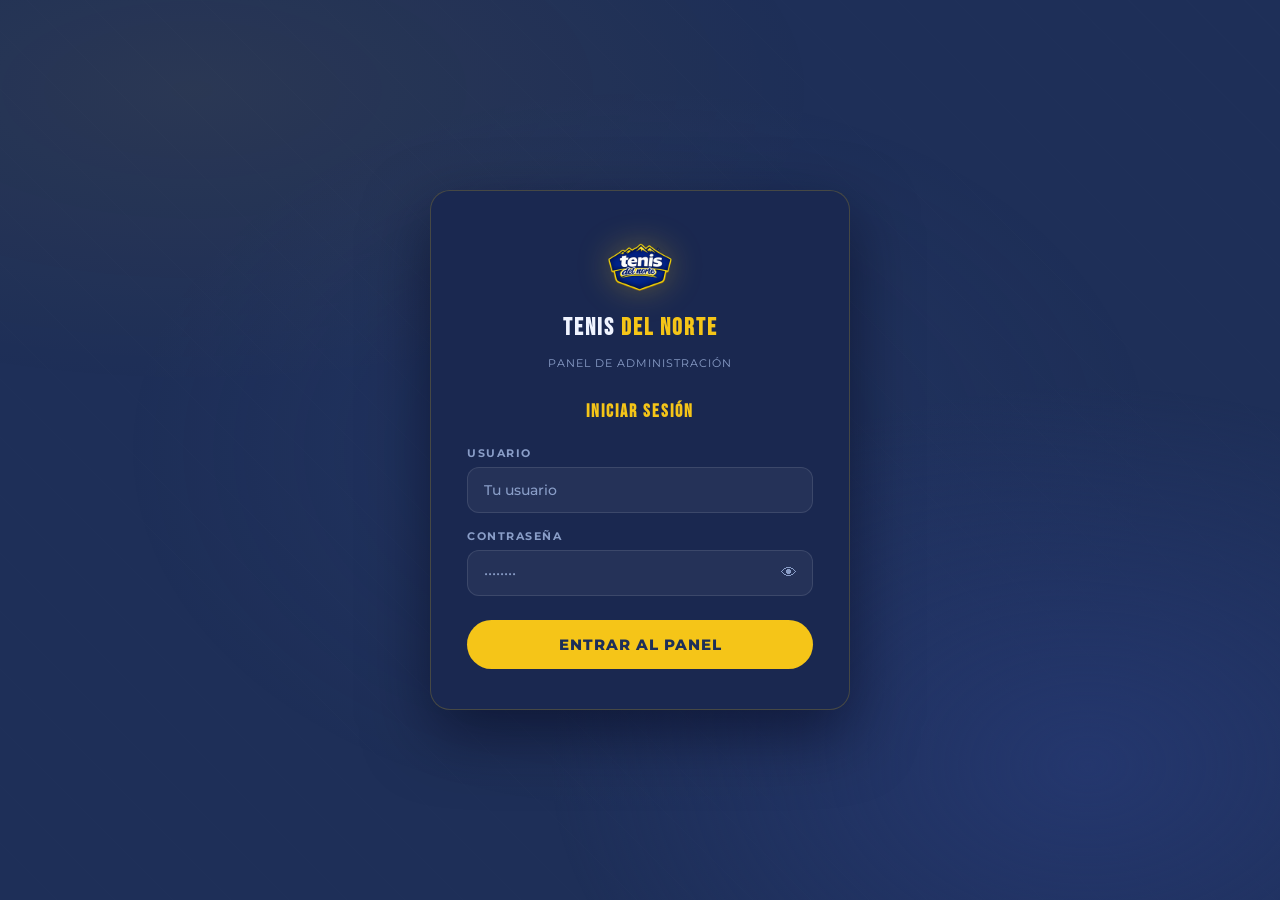
<file: Tenis_del_norte/admin/login.html>
<!DOCTYPE html>
<html lang="es">
<head>
  <meta charset="UTF-8"/>
  <meta name="viewport" content="width=device-width, initial-scale=1.0"/>
  <title>Acceso Admin · Tenis del Norte</title>
  <link rel="stylesheet" href="../styles/global.css"/>
  <link rel="stylesheet" href="../styles/login.css"/>
  <link rel="stylesheet" href="../styles/admin.css"/>
</head>
<body>

  <div class="login-page">
    <div class="login-container">

      <!-- Logo -->
      <div class="login-logo">
        <img src="../assets/logo.png" alt="Tenis del Norte" class="login-logo-img"
             onerror="this.outerHTML='<div class=&quot;login-logo-badge&quot;>TN</div>'"/>
        <h1>TENIS <span>DEL NORTE</span></h1>
        <p>Panel de administración</p>
      </div>

      <h2>INICIAR SESIÓN</h2>

      <div class="form-group">
        <label for="usuario">Usuario</label>
        <input type="text" id="usuario" name="usuario"
               placeholder="Tu usuario" autocomplete="username" required/>
      </div>

      <div class="form-group">
        <label for="password">Contraseña</label>
        <div class="login-pass-wrap">
          <input type="password" id="password" name="password"
                 placeholder="••••••••" autocomplete="current-password" required/>
          <button type="button" class="toggle-pass" id="togglePass"
                  aria-label="Ver contraseña">👁</button>
        </div>
      </div>

      <button class="btn-submit" id="btnLogin">Entrar al panel</button>

      <div class="error" id="loginError"></div>

    </div>
  </div>

  <script src="../js/login.js"></script>
</body>
</html>
</file>
<file: Tenis_del_norte/styles/global.css>
/* ═══════════════════════════════════════════════════
   global.css — Variables, reset y estilos compartidos
   Tenis del Norte
═══════════════════════════════════════════════════ */

/* ── IMPORTS ─────────────────────────────────────── */
@import url('https://fonts.googleapis.com/css2?family=Bebas+Neue&family=Montserrat:wght@300;400;500;600;700;800&display=swap');

/* ── VARIABLES ───────────────────────────────────── */
:root {
  /* ── TEMA C — Azul Medio (40% más claro que antes) ── */
  --navy:        #1e2f58;   /* fondo principal */
  --navy-mid:    #253870;   /* fondo secundario / drawer */
  --navy-light:  #2d4480;   /* hover, bordes internos */
  --gold:        #f5c518;
  --gold-light:  #ffd84d;
  --gold-dark:   #c9a000;
  --white:       #f0f4ff;   /* texto principal (no puro blanco) */
  --off-white:   #c5d0f0;
  --muted:       #8a9ec8;   /* texto secundario */
  --border:      rgba(245, 197, 24, 0.2);
  --card-bg:     #1a2850;   /* tarjetas */
  --green:       #25D366;
  --red:         #ff4d6d;
  --radius:      14px;
  --font-d:      'Bebas Neue', sans-serif;
  --font-b:      'Montserrat', sans-serif;
  --shadow-gold: 0 0 30px rgba(245, 197, 24, 0.25);
  --shadow-card: 0 4px 24px rgba(0, 0, 20, 0.35);
  --nav-h:       70px;
}

/* ── RESET ───────────────────────────────────────── */
*, *::before, *::after { box-sizing: border-box; margin: 0; padding: 0; }
html { scroll-behavior: smooth; }

body {
  background: var(--navy);
  color: var(--white);
  font-family: var(--font-b);
  min-height: 100vh;
  overflow-x: hidden;
}

/* Textura de fondo global */
body::before {
  content: '';
  position: fixed; inset: 0; z-index: 0;
  background-image:
    radial-gradient(ellipse 90% 60% at 15% 10%, rgba(245,197,24,0.06) 0%, transparent 55%),
    radial-gradient(ellipse 70% 70% at 85% 85%, rgba(37,56,112,0.9)   0%, transparent 60%),
    radial-gradient(ellipse 50% 50% at 50% 50%, rgba(45,68,128,0.2)   0%, transparent 80%),
    repeating-linear-gradient(
      45deg, transparent, transparent 40px,
      rgba(255,255,255,0.008) 40px, rgba(255,255,255,0.008) 41px
    );
  pointer-events: none;
}

/* ── TIPOGRAFÍA BASE ─────────────────────────────── */
h1, h2, h3 { line-height: 1.1; }
a { color: inherit; }
img { max-width: 100%; display: block; }
button { font-family: var(--font-b); cursor: pointer; }

/* ── NAV ─────────────────────────────────────────── */
.nav {
  position: fixed; top: 0; left: 0; right: 0; z-index: 100;
  display: flex; align-items: center; justify-content: space-between;
  gap: 16px;
  padding: 0 32px;
  height: var(--nav-h);
  min-height: var(--nav-h); max-height: var(--nav-h);
  overflow: hidden;
  background: rgba(30, 47, 88, 0.96);
  backdrop-filter: blur(14px);
  border-bottom: 1px solid var(--border);
}

.nav-logo {
  display: flex; align-items: center; gap: 12px;
  text-decoration: none; flex-shrink: 0;
}
/* Imagen del logo — tamaño fijo para no inflar el nav */
.nav-logo-img {
  width: 36px; height: 36px;
  object-fit: contain; display: block; flex-shrink: 0;
}
/* Si no hay logo, mostrar badge dorado como fallback */
.nav-logo-badge {
  width: 36px; height: 36px; flex-shrink: 0;
  background: var(--gold);
  clip-path: polygon(50% 0%, 90% 15%, 100% 55%, 85% 90%, 50% 100%, 15% 90%, 0% 55%, 10% 15%);
  display: flex; align-items: center; justify-content: center;
  font-family: var(--font-d); font-size: 12px; color: var(--navy);
}
.nav-logo-text {
  font-family: var(--font-d); font-size: 20px;
  letter-spacing: 2px; color: var(--white); white-space: nowrap;
}
.nav-logo-text span { color: var(--gold); }

.nav-links { display: flex; gap: 24px; list-style: none; }
.nav-links a {
  position: relative;
  color: var(--muted); font-size: 12px; font-weight: 700;
  text-decoration: none; letter-spacing: 1.5px; text-transform: uppercase;
  transition: color 0.2s;
  padding: 4px 0;
}
.nav-links a::after {
  content: '';
  position: absolute;
  left: 0; right: 0; bottom: -2px;
  margin: 0 auto;
  width: 0; height: 2px;
  background: var(--gold); border-radius: 2px;
  transition: width 0.3s ease;
}
.nav-links a:hover,
.nav-links a.active { color: var(--gold); }
.nav-links a:hover::after,
.nav-links a.active::after { width: 100%; }

.nav-cta {
  background: var(--gold); color: var(--navy);
  padding: 9px 22px; border-radius: 100px;
  font-size: 12px; font-weight: 800;
  letter-spacing: 1px; text-transform: uppercase; text-decoration: none;
  transition: all 0.2s;
}
.nav-cta:hover {
  background: var(--gold-light);
  transform: translateY(-2px);
  box-shadow: var(--shadow-gold);
}

/* ── Nav right (CTA + hamburger) ────────────────── */
.nav-right {
  display: flex; align-items: center; gap: 10px; flex-shrink: 0;
}

/* Hamburguesa: oculto en desktop */
.nav-hamburger {
  display: none;
  flex-direction: column; justify-content: center; align-items: center;
  gap: 5px; width: 40px; height: 40px;
  background: none; border: 1.5px solid rgba(255,255,255,0.15);
  border-radius: 10px; cursor: pointer; padding: 8px; transition: border-color 0.2s;
}
.nav-hamburger:hover { border-color: var(--gold); }
.nav-hamburger span {
  display: block; width: 18px; height: 2px;
  background: var(--white); border-radius: 2px;
  transition: transform 0.3s, opacity 0.3s;
  transform-origin: center;
}
/* Animación X al abrir */
.nav-hamburger.open span:nth-child(1) { transform: translateY(7px) rotate(45deg); }
.nav-hamburger.open span:nth-child(2) { opacity: 0; transform: scaleX(0); }
.nav-hamburger.open span:nth-child(3) { transform: translateY(-7px) rotate(-45deg); }

/* ── DRAWER MÓVIL ────────────────────────────────── */
.nav-drawer {
  position: fixed; top: 0; right: 0; bottom: 0; z-index: 500;
  width: min(320px, 85vw);
  background: var(--navy-mid);
  border-left: 1px solid var(--border);
  transform: translateX(100%);
  transition: transform 0.32s cubic-bezier(0.4, 0, 0.2, 1);
  display: flex; flex-direction: column;
}
.nav-drawer.open { transform: translateX(0); }

.nav-overlay {
  position: fixed; inset: 0; z-index: 499;
  background: rgba(0,0,0,0.55);
  backdrop-filter: blur(3px);
  opacity: 0; pointer-events: none;
  transition: opacity 0.3s;
}
.nav-overlay.open { opacity: 1; pointer-events: auto; }

.nav-drawer-inner {
  display: flex; flex-direction: column; height: 100%;
  padding: 0 0 32px;
}

.nav-drawer-header {
  display: flex; align-items: center; justify-content: space-between;
  padding: 0 24px; height: var(--nav-h);
  border-bottom: 1px solid var(--border);
  flex-shrink: 0;
}

.nav-drawer-close {
  width: 36px; height: 36px; border-radius: 50%;
  background: rgba(255,255,255,0.06); border: 1px solid rgba(255,255,255,0.12);
  color: var(--white); font-size: 16px; cursor: pointer; transition: all 0.2s;
  display: flex; align-items: center; justify-content: center;
}
.nav-drawer-close:hover { background: var(--red); border-color: var(--red); }

.nav-drawer-links {
  list-style: none; padding: 24px 0; flex: 1;
}
.nav-drawer-links li {
  border-bottom: 1px solid rgba(255,255,255,0.05);
}
.nav-drawer-links a {
  position: relative;
  display: block; padding: 16px 28px;
  color: var(--muted); font-size: 13px; font-weight: 700;
  letter-spacing: 2px; text-transform: uppercase; text-decoration: none;
  transition: all 0.2s;
}
.nav-drawer-links a::before {
  content: '';
  position: absolute;
  left: 0; top: 50%; transform: translateY(-50%);
  width: 3px; height: 0;
  background: var(--gold); border-radius: 0 3px 3px 0;
  transition: height 0.25s ease;
}
.nav-drawer-links a:hover,
.nav-drawer-links a.active {
  color: var(--gold); background: rgba(245,197,24,0.05);
  padding-left: 36px;
}
.nav-drawer-links a:hover::before,
.nav-drawer-links a.active::before { height: 60%; }

.nav-drawer-wa {
  margin: 0 24px; justify-content: center;
}

/* ── RESPONSIVE NAV ──────────────────────────────── */
@media (max-width: 910px) {
  .nav { padding: 0 16px; }
  .nav-links { display: none; }
  .nav-hamburger { display: flex; }
  /* En móvil escondemos el WA del nav (los botones sociales flotantes ya cumplen ese rol) */
  .nav-cta { display: none; }
  /* Ocultar texto del logo en pantallas muy pequeñas para ahorrar espacio */
  @media (max-width: 380px) {
    .nav-logo-text { display: none; }
  }
}
@media (min-width: 900px) {
  .nav-hamburger { display: none; }
  .nav-drawer, .nav-overlay { display: none !important; }
}

/* ── BOTONES GLOBALES ────────────────────────────── */
.btn-primary {
  display: inline-flex; align-items: center; justify-content: center; gap: 8px;
  background: var(--gold); color: var(--navy);
  padding: 15px 36px; border-radius: 100px; border: none;
  font-family: var(--font-b); font-size: 14px; font-weight: 800;
  letter-spacing: 1px; text-transform: uppercase; text-decoration: none;
  transition: all 0.25s;
  box-shadow: 0 8px 28px rgba(245, 197, 24, 0.3);
  cursor: pointer;
}
.btn-primary:hover {
  background: var(--gold-light);
  transform: translateY(-3px);
  box-shadow: 0 16px 40px rgba(245, 197, 24, 0.4);
}

.btn-secondary {
  display: inline-flex; align-items: center; justify-content: center; gap: 8px;
  background: transparent; color: var(--white);
  padding: 15px 36px; border-radius: 100px;
  font-family: var(--font-b); font-size: 14px; font-weight: 700;
  letter-spacing: 1px; text-transform: uppercase; text-decoration: none;
  border: 2px solid rgba(255, 255, 255, 0.2);
  transition: all 0.25s; cursor: pointer;
}
.btn-secondary:hover {
  border-color: var(--gold); color: var(--gold);
  transform: translateY(-3px);
}

.btn-wa {
  display: inline-flex; align-items: center; gap: 8px;
  background: var(--green); color: #fff; border: none;
  padding: 12px 28px; border-radius: 100px;
  font-family: var(--font-b); font-size: 14px; font-weight: 700;
  text-decoration: none; transition: all 0.2s; cursor: pointer;
  box-shadow: 0 8px 24px rgba(37, 211, 102, 0.35);
}
.btn-wa:hover {
  transform: translateY(-3px);
  box-shadow: 0 16px 32px rgba(37, 211, 102, 0.45);
}
.btn-wa svg { width: 18px; height: 18px; fill: #fff; flex-shrink: 0; }

/* ── SECCIONES GENÉRICAS ─────────────────────────── */
.section {
  position: relative; z-index: 1;
  padding: 100px 24px;
}
.section-label {
  display: inline-flex; align-items: center; gap: 10px;
  color: var(--gold); font-size: 11px; font-weight: 700;
  letter-spacing: 3px; text-transform: uppercase; margin-bottom: 14px;
}


.section-title {
  font-family: var(--font-d);
  font-size: clamp(36px, 6vw, 64px);
  letter-spacing: 2px; line-height: 1; margin-bottom: 20px;
}
.section-title span { color: var(--gold); }

.gold-line {
  width: 60px; height: 3px; background: var(--gold);
  border-radius: 2px; margin: 0 auto 15px;
}

.gold-divider {
  height: 1px;
  background: linear-gradient(to right, transparent, var(--gold), transparent);
  opacity: 0.25; margin: 20px 0;
}

.text-center { text-align: center; }
.hidden { display: none !important; }

/* ── FOOTER ──────────────────────────────────────── */
footer {
  position: relative; z-index: 1;
  background: rgba(0, 0, 0, 0.25);
  border-top: 1px solid var(--border);
  padding: 48px 24px 32px;
}

/* ── Contenido del footer ────────────────────────── */
.footer-inner {
  max-width: 1000px; margin: 0 auto;
  display: grid;
  grid-template-columns: auto 1fr auto;
  gap: 32px; align-items: start;
}
@media (max-width: 750px) {
  .footer-inner {
    grid-template-columns: 1fr;
    text-align: center; justify-items: center;
  }
}

/* Logo + nombre en el footer */
.footer-logo-wrap {
  display: flex; align-items: center; gap: 14px;
}
.footer-logo-img {
  width: 56px; height: 56px;
  object-fit: contain; display: block; flex-shrink: 0;
  /* Halo suave que resalta el logo sobre fondo oscuro */
  filter: drop-shadow(0 0 12px rgba(245,197,24,0.25));
}
.footer-logo-badge {
  width: 56px; height: 56px; flex-shrink: 0;
  background: var(--gold);
  clip-path: polygon(50% 0%,90% 15%,100% 55%,85% 90%,50% 100%,15% 90%,0% 55%,10% 15%);
  display: flex; align-items: center; justify-content: center;
  font-family: var(--font-d); font-size: 16px; color: var(--navy);
  filter: drop-shadow(0 0 10px rgba(245,197,24,0.3));
}
.footer-logo-text .footer-brand {
  font-family: var(--font-d); font-size: 22px;
  letter-spacing: 3px; color: var(--white);
  margin-bottom: 4px;
}
.footer-logo-text .footer-brand span { color: var(--gold); }
.footer-logo-text p {
  font-size: 11px; color: var(--muted); margin: 0;
  font-weight: 500; letter-spacing: 0.5px;
}

/* Nav links del footer */
.footer-nav { display: flex; flex-direction: column; align-items: flex-start; gap: 10px; }
@media (max-width: 700px) { .footer-nav { align-items: center; flex-direction: row; flex-wrap: wrap; justify-content: center; } }
.footer-nav .nav-links-footer {
  display: flex; gap: 20px; flex-wrap: wrap; list-style: none;
  justify-content: flex-start;
}
.footer-nav .nav-links-footer a {
  color: var(--muted); font-size: 11px; font-weight: 600;
  text-decoration: none; letter-spacing: 1px; text-transform: uppercase;
  transition: color 0.2s;
}
.footer-nav .nav-links-footer a:hover { color: var(--gold); }

/* Parte derecha: WA */
.footer-cta { display: flex; flex-direction: column; align-items: flex-end; gap: 12px; }
@media (max-width: 700px) { .footer-cta { align-items: center; } }

/* Línea inferior */
.footer-bottom {
  max-width: 960px; margin: 28px auto 0;
  padding-top: 20px; border-top: 1px solid rgba(255,255,255,0.06);
  display: flex; justify-content: space-between; align-items: center;
  flex-wrap: wrap; gap: 8px;
}
.footer-copy { font-size: 11px; color: var(--muted); }
.footer-made { font-size: 11px; color: var(--muted); }

/* ── ANIMACIONES ─────────────────────────────────── */
@keyframes fadeUp {
  from { opacity: 0; transform: translateY(24px); }
  to   { opacity: 1; transform: translateY(0); }
}
@keyframes fadeDown {
  from { opacity: 0; transform: translateY(-20px); }
  to   { opacity: 1; transform: translateY(0); }
}
@keyframes spin {
  to { transform: rotate(360deg); }
}
@keyframes bounce {
  0%, 100% { transform: translateX(-50%) translateY(0); }
  50%       { transform: translateX(-50%) translateY(8px); }
}

/* ══════════════════════════════════════════════════
   ANUNCIO DE CAMPAÑA — tarjeta flotante inferior izq
══════════════════════════════════════════════════ */
#announceBar {
  position: fixed;
  bottom: 24px; left: 20px;
  z-index: 150;
  max-width: 340px;
  display: flex; flex-direction: column;
  gap: 10px;
  padding: 18px 36px 16px 18px;
  background: linear-gradient(135deg, var(--navy-mid) 0%, var(--navy-light) 100%);
  border: 1px solid rgba(245,197,24,0.35);
  border-radius: 16px;
  box-shadow: 0 12px 40px rgba(0,0,20,0.5),
              0 0 0 1px rgba(245,197,24,0.08);
  animation: announceSlideIn 0.5s 0.8s cubic-bezier(0.4, 0, 0.2, 1) both;
  transition: transform 0.3s ease, opacity 0.3s ease;
}
#announceBar::before {
  content: '⚡ OFERTA';
  position: absolute;
  top: -10px; left: 16px;
  background: var(--gold); color: var(--navy);
  font-family: var(--font-b); font-size: 9px; font-weight: 800;
  letter-spacing: 1.5px;
  padding: 3px 10px; border-radius: 100px;
  box-shadow: 0 4px 12px rgba(245,197,24,0.4);
}

.announce-msg {
  font-size: 13px; color: var(--off-white);
  line-height: 1.5; text-align: left;
}
.announce-msg strong { color: var(--gold); }

.announce-cta {
  align-self: flex-start;
  background: var(--gold); color: var(--navy);
  font-family: var(--font-b); font-size: 11px; font-weight: 800;
  letter-spacing: 1px; text-transform: uppercase; text-decoration: none;
  padding: 8px 18px; border-radius: 100px;
  transition: all 0.2s;
  white-space: nowrap;
}
.announce-cta:hover {
  background: var(--gold-light);
  transform: translateY(-1px);
  box-shadow: 0 6px 18px rgba(245,197,24,0.35);
}

.announce-close {
  position: absolute;
  top: 8px; right: 10px;
  width: 24px; height: 24px;
  background: none; border: none; cursor: pointer;
  color: var(--muted); font-size: 13px;
  display: flex; align-items: center; justify-content: center;
  border-radius: 50%;
  transition: all 0.2s;
}
.announce-close:hover {
  background: rgba(255,255,255,0.08);
  color: var(--white);
}

@keyframes announceSlideIn {
  from { opacity: 0; transform: translateX(-24px) translateY(12px); }
  to   { opacity: 1; transform: translateX(0)     translateY(0); }
}

@media (max-width: 600px) {
  #announceBar {
    left: 16px;
    right: 88px;       /* deja espacio a los botones sociales (derecha) */
    bottom: 20px;
    max-width: none;
    padding: 16px 32px 14px 16px;
  }
  .announce-msg { font-size: 12px; }
  .announce-cta { font-size: 10px; padding: 7px 14px; }
}

/* ══════════════════════════════════════════════════
   BOTONES SOCIALES FLOTANTES — Facebook + WhatsApp
   Discreto en desktop, prominente en móvil
══════════════════════════════════════════════════ */
.social-float {
  position: fixed; right: 20px; bottom: 24px;
  z-index: 150;
  display: flex; flex-direction: column; gap: 10px;
  animation: fadeUp 0.4s 0.4s ease both;
}
.social-btn {
  width: 44px; height: 44px; border-radius: 50%;
  display: flex; align-items: center; justify-content: center;
  text-decoration: none;
  transition: transform 0.2s, box-shadow 0.2s, opacity 0.2s;
  opacity: 0.85;
}
.social-btn:hover { opacity: 1; transform: scale(1.08); }
.social-btn svg { width: 22px; height: 22px; fill: #fff; }

.social-btn.wa {
  background: var(--green);
  box-shadow: 0 4px 16px rgba(37,211,102,0.4);
}
.social-btn.wa:hover { box-shadow: 0 8px 24px rgba(37,211,102,0.55); }

.social-btn.fb {
  background: #1877F2;
  box-shadow: 0 4px 16px rgba(24,119,242,0.4);
}
.social-btn.fb:hover { box-shadow: 0 8px 24px rgba(24,119,242,0.55); }

/* Botón Guía de tallas (solo catálogo) */
.social-btn.size {
  background: var(--gold);
  box-shadow: 0 4px 16px rgba(245, 197, 24, 0.4);
  border: none; cursor: pointer; padding: 0;
}
.social-btn.size:hover { box-shadow: 0 8px 24px rgba(245, 197, 24, 0.55); }
.social-btn.size svg   { fill: var(--navy); }

/* Tooltip del botón de tallas (solo desktop con hover fino) */
@media (hover: hover) and (min-width: 901px) {
  .social-btn.size { position: relative; }
  .social-btn.size::after {
    content: attr(data-tooltip);
    position: absolute; right: calc(100% + 12px); top: 50%;
    transform: translateY(-50%);
    background: var(--navy-mid); color: var(--white);
    font-family: var(--font-b); font-size: 0.78rem; font-weight: 600;
    white-space: nowrap; padding: 6px 11px; border-radius: 8px;
    border: 1px solid var(--border); box-shadow: var(--shadow-card);
    opacity: 0; pointer-events: none; transition: opacity 0.2s;
  }
  .social-btn.size:hover::after { opacity: 1; }
}

/* Más prominentes en móvil */
@media (max-width: 900px) {
  .social-float { right: 16px; bottom: 20px; gap: 12px; }
  .social-btn   { width: 52px; height: 52px; opacity: 1; }
  .social-btn svg { width: 26px; height: 26px; }
}

/* ══════════════════════════════════════════════════
   LIGHTBOX DE IMAGEN — guía de tallas + popup bienvenida
══════════════════════════════════════════════════ */
body.modal-open { overflow: hidden; }

.img-modal {
  position: fixed; inset: 0; z-index: 1000;
  display: flex; align-items: center; justify-content: center;
  padding: 20px;
  background: rgba(8, 12, 28, 0.82);
  backdrop-filter: blur(4px);
  opacity: 0; visibility: hidden;
  transition: opacity 0.25s ease, visibility 0.25s ease;
}
.img-modal.open { opacity: 1; visibility: visible; }

.img-modal-box {
  position: relative;
  max-width: 92vw; max-height: 92vh;
  display: flex; align-items: center; justify-content: center;
  transform: scale(0.96);
  transition: transform 0.25s ease;
}
.img-modal.open .img-modal-box { transform: scale(1); }

.img-modal-img {
  display: block;
  max-width: 92vw; max-height: 92vh;
  width: auto; height: auto;
  object-fit: contain;
  border-radius: var(--radius);
  box-shadow: 0 20px 60px rgba(0, 0, 10, 0.6);
}

.img-modal-fallback {
  color: var(--white); font-family: var(--font-b);
  background: var(--card-bg); padding: 28px 32px;
  border-radius: var(--radius); border: 1px solid var(--border);
  text-align: center;
}

.img-modal-close {
  position: absolute; top: 16px; right: 16px; z-index: 2;
  width: 44px; height: 44px; border-radius: 50%;
  background: var(--gold); color: var(--navy);
  border: none; cursor: pointer;
  font-size: 28px; line-height: 1;
  display: flex; align-items: center; justify-content: center;
  box-shadow: 0 4px 16px rgba(0, 0, 10, 0.4);
  transition: transform 0.2s;
}
.img-modal-close:hover { transform: scale(1.1); }

@media (max-width: 600px) {
  .img-modal { padding: 12px; }
  .img-modal-box, .img-modal-img { max-width: 96vw; max-height: 88vh; }
  .img-modal-close { top: 10px; right: 10px; width: 40px; height: 40px; font-size: 24px; }
}

/* ── Infinite scroll spinner ─────────────────────── */
.infinite-spinner {
  display: flex; justify-content: center; padding: 24px;
}
</file>
<file: Tenis_del_norte/styles/login.css>
.login-container {
  max-width: 400px;
  margin: 100px auto;
  padding: 20px;
  background: var(--bg-card);
  border-radius: 8px;
  box-shadow: 0 4px 12px rgba(0,0,0,0.1);
}

.login-container h2 {
  text-align: center;
  color: var(--gold);
  margin-bottom: 20px;
}

.form-group {
  margin-bottom: 15px;
}

.form-group label {
  display: block;
  margin-bottom: 5px;
  font-weight: bold;
}

.form-group input {
  width: 100%;
  padding: 10px;
  border: 1px solid var(--border);
  border-radius: 4px;
  background: var(--bg-input);
  color: var(--text);
}

.btn-submit {
  width: 100%;
  padding: 12px;
  background: var(--gold);
  color: white;
  border: none;
  border-radius: 4px;
  cursor: pointer;
  font-size: 16px;
}

.btn-submit:hover {
  background: #d4af37;
}

.error {
  color: red;
  text-align: center;
  margin-top: 10px;
}
</file>
<file: Tenis_del_norte/styles/admin.css>
/* ═══════════════════════════════════════════════════
   admin.css — Estilos del panel de administración
   Requiere: global.css
═══════════════════════════════════════════════════ */

/* ── HEADER ADMIN ────────────────────────────────── */
.admin-header {
  display: flex; align-items: center; justify-content: space-between;
  gap: 12px;
  padding: 0 28px;
  min-height: var(--nav-h);
  flex-wrap: wrap;                        /* permite saltar a 2 líneas si es necesario */
  background: rgba(20, 35, 75, 0.97);
  backdrop-filter: blur(14px);
  border-bottom: 1px solid var(--border);
  position: sticky; top: 0; z-index: 100;
}

/* ── Logo admin (idéntico al nav público) ────────── */
.admin-logo-link {
  display: flex; align-items: center; gap: 10px;
  text-decoration: none; flex-shrink: 0;
}
.admin-logo-img {
  width: 36px; height: 36px;
  object-fit: contain; display: block; flex-shrink: 0;
}
.admin-logo-text {
  font-family: var(--font-d); font-size: 20px;
  letter-spacing: 2px; color: var(--white); white-space: nowrap;
}
.admin-logo-text span { color: var(--gold); }

/* Pill "Admin" junto al nombre */
.admin-badge {
  background: rgba(245,197,24,0.15);
  border: 1px solid rgba(245,197,24,0.3);
  color: var(--gold);
  font-family: var(--font-b); font-size: 10px; font-weight: 800;
  letter-spacing: 2px; text-transform: uppercase;
  padding: 3px 10px; border-radius: 100px;
  flex-shrink: 0;
}

/* ── Derecha del header ──────────────────────────── */
.admin-header-right {
  display: flex; align-items: center; gap: 8px; flex-shrink: 0;
  flex-wrap: wrap;
}

.back-link {
  color: var(--muted); font-size: 11px; font-weight: 700;
  text-decoration: none; letter-spacing: 1px; text-transform: uppercase;
  padding: 8px 14px; border-radius: 8px; transition: all 0.2s;
  border: 1px solid rgba(255,255,255,0.1);
  white-space: nowrap;
}
.back-link:hover { color: var(--gold); border-color: var(--gold); }

/* ── Botón cerrar sesión ─────────────────────────── */
.btn-logout {
  display: flex; align-items: center; gap: 6px;
  background: rgba(255,77,109,0.1);
  border: 1px solid rgba(255,77,109,0.25);
  color: var(--red);
  font-family: var(--font-b); font-size: 11px; font-weight: 700;
  letter-spacing: 1px; text-transform: uppercase;
  padding: 8px 14px; border-radius: 8px;
  text-decoration: none; cursor: pointer; transition: all 0.2s;
  white-space: nowrap;
}
.btn-logout::before { content: '⏻'; font-size: 13px; }
.btn-logout:hover {
  background: rgba(255,77,109,0.2);
  border-color: var(--red);
  transform: translateY(-1px);
}

/* ── Botón Campañas (header admin) ───────────────── */
.btn-campaigns {
  display: flex; align-items: center; gap: 6px;
  background: rgba(245,197,24,0.1);
  border: 1px solid rgba(245,197,24,0.3);
  color: var(--gold);
  font-family: var(--font-b); font-size: 11px; font-weight: 700;
  letter-spacing: 1px; text-transform: uppercase;
  padding: 8px 14px; border-radius: 8px;
  cursor: pointer; transition: all 0.2s;
  white-space: nowrap;
}
.btn-campaigns:hover {
  background: rgba(245,197,24,0.2);
  border-color: var(--gold);
  transform: translateY(-1px);
}

/* ── Header responsive ───────────────────────────── */
@media (max-width: 860px) {
  .admin-badge { display: none; }           /* ocultar pill "Admin" */
}
@media (max-width: 680px) {
  .admin-header { padding: 0 16px; }
  .admin-logo-text { font-size: 16px; letter-spacing: 1px; }
  .back-link { display: none; }             /* solo queda "Cerrar sesión" */
}
@media (max-width: 420px) {
  .admin-logo-text { display: none; }       /* solo logo imagen en pantallas muy pequeñas */
  .admin-logo-link { gap: 0; }
  .btn-logout { padding: 7px 10px; font-size: 10px; }
}

/* ── LAYOUT ──────────────────────────────────────── */
.admin-body {
  max-width: 1200px; margin: 0 auto;
  padding: 32px 24px;
  display: grid;
  grid-template-columns: 400px 1fr;
  gap: 24px; align-items: start;
}
@media (max-width: 960px) { .admin-body { grid-template-columns: 1fr; } }
@media (max-width: 600px) { .admin-body { padding: 16px 12px; gap: 16px; } }

/* ── TARJETA ADMIN ───────────────────────────────── */
.a-card {
  background: var(--card-bg);
  border: 1px solid var(--border);
  border-radius: var(--radius); padding: 28px;
  position: relative; z-index: 1;
  min-width: 0;                     /* evita desbordamiento en grid */
}
@media (max-width: 480px) {
  .a-card { padding: 20px 16px; border-radius: 12px; }
}
.a-card h2 {
  font-family: var(--font-d); font-size: 20px;
  letter-spacing: 2px; color: var(--gold); margin-bottom: 24px;
}

/* ── FORMULARIO ──────────────────────────────────── */
.form-group { margin-bottom: 16px; }
.form-row   { display: grid; grid-template-columns: 1fr 1fr; gap: 12px; }
.form-row > * { min-width: 0; }
@media (max-width: 520px) { .form-row { grid-template-columns: 1fr; } }

.form-group label {
  display: block; font-size: 11px; font-weight: 700;
  color: var(--muted); margin-bottom: 7px;
  letter-spacing: 1.5px; text-transform: uppercase;
}

input[type="text"],
select {
  width: 100%;
  background: rgba(255,255,255,0.04);
  border: 1.5px solid rgba(255,255,255,0.1);
  color: var(--white);
  padding: 12px 14px; border-radius: 10px;
  font-family: var(--font-b); font-size: 14px; font-weight: 500;
  outline: none; transition: border-color 0.2s;
}
input[type="text"]:focus,
select:focus { border-color: var(--gold); }
select option { background: var(--navy); color: var(--white); }

/* ── FILE DROP ───────────────────────────────────── */
.file-drop {
  border: 2px dashed rgba(245,197,24,0.25);
  border-radius: 12px; padding: 28px;
  text-align: center; cursor: pointer;
  transition: all 0.2s; position: relative;
}
@media (max-width: 480px) {
  .file-drop { padding: 20px 16px; }
}
.file-drop:hover,
.file-drop.drag-over {
  border-color: var(--gold);
  background: rgba(245,197,24,0.04);
}
.file-drop input[type="file"] {
  position: absolute; inset: 0;
  opacity: 0; cursor: pointer; width: 100%; height: 100%;
}
.file-drop-icon { font-size: 36px; margin-bottom: 8px; }
.file-drop p { font-size: 13px; color: var(--muted); }
.file-drop p span { color: var(--gold); font-weight: 700; }
#previewImg {
  max-width: 100%; border-radius: 10px;
  margin-top: 12px; display: none;
  border: 2px solid var(--border);
}

/* ── INFO BOX ────────────────────────────────────── */
.info-box {
  background: rgba(245,197,24,0.05);
  border: 1px solid rgba(245,197,24,0.2);
  border-radius: 10px; padding: 14px 16px; margin-bottom: 18px;
}
.info-box p { font-size: 12px; color: var(--muted); line-height: 1.7; }
.info-box strong { color: var(--gold); }

/* ── TOGGLE PROMO ────────────────────────────────── */
.toggle-row   { display: flex; align-items: center; gap: 14px; }
.toggle-switch {
  position: relative; width: 48px; height: 26px; flex-shrink: 0;
}
.toggle-switch input { opacity: 0; width: 0; height: 0; }
.toggle-slider {
  position: absolute; inset: 0;
  background: rgba(255,255,255,0.08);
  border-radius: 100px; cursor: pointer; transition: background 0.2s;
}
.toggle-slider::before {
  content: ''; position: absolute;
  width: 20px; height: 20px;
  background: var(--muted); border-radius: 50%;
  left: 3px; top: 3px; transition: all 0.2s;
}
.toggle-switch input:checked + .toggle-slider { background: rgba(245,197,24,0.2); }
.toggle-switch input:checked + .toggle-slider::before {
  transform: translateX(22px); background: var(--gold);
}
.toggle-label { font-size: 13px; color: var(--muted); }

/* ── BOTÓN SUBMIT ────────────────────────────────── */
.btn-submit {
  width: 100%; padding: 15px;
  background: var(--gold); color: var(--navy);
  border: none; border-radius: 100px;
  font-family: var(--font-b); font-size: 15px; font-weight: 800;
  cursor: pointer; letter-spacing: 1px; text-transform: uppercase;
  transition: all 0.2s; margin-top: 8px;
}
.btn-submit:hover {
  background: var(--gold-light);
  transform: translateY(-2px);
  box-shadow: 0 8px 24px rgba(245,197,24,0.3);
}
.btn-submit:disabled { opacity: 0.5; cursor: not-allowed; transform: none; }

/* ── FEEDBACK ────────────────────────────────────── */
.feedback {
  margin-top: 12px; padding: 12px 16px;
  border-radius: 10px; font-size: 13px; font-weight: 600;
  display: none;
}
.feedback.ok  {
  background: rgba(37,211,102,0.1);
  border: 1px solid rgba(37,211,102,0.3); color: var(--green);
}
.feedback.err {
  background: rgba(255,77,109,0.1);
  border: 1px solid rgba(255,77,109,0.3); color: var(--red);
}

/* ── ESTADÍSTICAS ────────────────────────────────── */
.admin-stats {
  display: flex; gap: 10px; margin-bottom: 20px; flex-wrap: wrap;
}
.stat-chip {
  flex: 1; min-width: 70px;
  background: rgba(245,197,24,0.05);
  border: 1px solid var(--border);
  border-radius: 10px; padding: 12px 8px; text-align: center;
}
.stat-chip .n {
  font-family: var(--font-d); font-size: 28px;
  color: var(--gold); line-height: 1;
}
.stat-chip .l {
  font-size: 10px; color: var(--muted);
  letter-spacing: 1px; text-transform: uppercase; margin-top: 2px;
}

/* ── BUSCADOR / FILTROS ADMIN ────────────────────── */
.admin-filters {
  display: flex; gap: 8px; margin-bottom: 16px; flex-wrap: wrap;
}
.admin-filters input[type="text"] { flex: 1; min-width: 160px; padding: 10px 14px; }
.admin-filters select { width: auto; padding: 10px 14px; }
@media (max-width: 480px) {
  .admin-filters { flex-direction: column; }
  .admin-filters input[type="text"],
  .admin-filters select { width: 100%; min-width: 0; }
}

/* ── LISTA DE REFERENCIAS ────────────────────────── */
.zapato-list {
  display: flex; flex-direction: column; gap: 8px;
  max-height: 680px; overflow-y: auto; padding-right: 4px;
}
.zapato-list::-webkit-scrollbar { width: 4px; }
.zapato-list::-webkit-scrollbar-thumb {
  background: rgba(245,197,24,0.2); border-radius: 4px;
}

.zapato-row {
  display: flex; align-items: center; gap: 10px;
  background: rgba(255,255,255,0.03);
  border: 1px solid rgba(255,255,255,0.06);
  border-radius: 10px; padding: 10px 12px;
  transition: border-color 0.2s; flex-wrap: wrap;
}
.zapato-row:hover { border-color: rgba(245,197,24,0.2); }
@media (max-width: 480px) {
  .zapato-row { padding: 10px; }
  .row-actions { width: 100%; justify-content: flex-end; }
  .btn-action { font-size: 11px; padding: 5px 10px; }
}

.zapato-thumb {
  width: 52px; height: 52px; object-fit: cover;
  border-radius: 8px; background: var(--navy-light); flex-shrink: 0;
}
.zapato-info { flex: 1; min-width: 0; }
.z-top {
  display: flex; align-items: center; gap: 8px; margin-bottom: 4px;
  flex-wrap: wrap;
}
.z-marca { font-size: 13px; font-weight: 700; }
.z-ref   { font-size: 11px; color: var(--muted); font-family: monospace; }
.z-meta  { display: flex; gap: 6px; flex-wrap: wrap; }

.z-tag {
  font-size: 10px; font-weight: 700; padding: 2px 8px;
  border-radius: 100px; letter-spacing: 0.5px; text-transform: uppercase;
}
.z-tag.hombre {
  background: rgba(79,195,247,0.1); color: #4fc3f7;
  border: 1px solid rgba(79,195,247,0.25);
}
.z-tag.mujer {
  background: rgba(255,77,109,0.1); color: var(--red);
  border: 1px solid rgba(255,77,109,0.25);
}
.z-tag.unisex {
  background: rgba(245,197,24,0.1); color: var(--gold);
  border: 1px solid var(--border);
}
.z-tag.promo {
  background: rgba(255,77,109,0.15); color: var(--red);
  border: 1px solid rgba(255,77,109,0.25);
}

/* ── ACCIONES POR FILA ───────────────────────────── */
.row-actions { display: flex; gap: 6px; flex-shrink: 0; }

.btn-action {
  background: none; border: 1px solid rgba(255,255,255,0.08);
  color: var(--muted); padding: 6px 12px; border-radius: 8px;
  cursor: pointer; font-size: 12px; font-family: var(--font-b);
  font-weight: 600; letter-spacing: 0.5px;
  transition: all 0.2s; white-space: nowrap;
}
.btn-action:hover { border-color: rgba(255,255,255,0.2); color: var(--white); }
.btn-action.btn-del:hover   { border-color: var(--red);   color: var(--red); }
.btn-action.btn-promo:hover { border-color: var(--gold);  color: var(--gold); }
.btn-action.btn-edit:hover  { border-color: #4fc3f7;      color: #4fc3f7; }

/* ── Selector de marca con botón "+" ─────────────── */
.marca-input-wrap {
  display: flex; gap: 8px; align-items: stretch;
}
.marca-input-wrap select { flex: 1; min-width: 0; }
.btn-add-marca {
  flex-shrink: 0;
  width: 44px;
  background: rgba(245,197,24,0.12);
  border: 1px solid rgba(245,197,24,0.4);
  color: var(--gold);
  border-radius: 10px;
  font-size: 22px; font-weight: 700; line-height: 1;
  cursor: pointer;
  transition: all 0.2s;
}
.btn-add-marca:hover {
  background: rgba(245,197,24,0.22);
  border-color: var(--gold);
  transform: translateY(-1px);
}

/* ── Modal de edición — más alto, scroll interno ── */
.modal-box.modal-edit {
  max-width: 480px;
  text-align: left;
  max-height: 85vh;
  overflow-y: auto;
}
.modal-box.modal-edit h3 { text-align: center; }
.modal-box.modal-edit > p { text-align: center; }

/* ═══════════════════════════════════════════════════
   MODAL DE CAMPAÑAS MASIVAS
═══════════════════════════════════════════════════ */
.modal-box.modal-campaigns {
  max-width: 620px;
  text-align: left;
  max-height: 90vh;
  overflow-y: auto;
  position: relative;
}
.modal-box.modal-campaigns h3 { text-align: center; }
.modal-box.modal-campaigns > p { text-align: center; margin-bottom: 24px; }

.modal-close-x {
  position: absolute; top: 14px; right: 14px;
  width: 32px; height: 32px; border-radius: 50%;
  background: rgba(255,255,255,0.05); border: 1px solid rgba(255,255,255,0.12);
  color: var(--muted); font-size: 14px; cursor: pointer;
  display: flex; align-items: center; justify-content: center;
  transition: all 0.2s;
}
.modal-close-x:hover { background: var(--red); border-color: var(--red); color: #fff; }

.campaigns-list {
  display: flex; flex-direction: column; gap: 10px;
  margin-bottom: 8px;
}
.campaign-row {
  display: flex; align-items: flex-start; gap: 12px;
  padding: 14px; border-radius: 12px;
  background: rgba(255,255,255,0.025);
  border: 1px solid rgba(255,255,255,0.06);
}
.campaign-info { flex: 1; min-width: 0; }
.campaign-top {
  display: flex; align-items: center; gap: 10px; flex-wrap: wrap;
  margin-bottom: 6px;
}
.campaign-name {
  font-family: var(--font-d); font-size: 16px;
  letter-spacing: 1.5px; color: var(--white);
}
.campaign-pct {
  background: var(--gold); color: var(--navy);
  font-size: 10px; font-weight: 800; padding: 3px 9px;
  border-radius: 100px; letter-spacing: 1px;
}
.campaign-status {
  font-size: 9px; font-weight: 800; padding: 3px 9px;
  border-radius: 100px; letter-spacing: 1.5px; text-transform: uppercase;
}
.campaign-status.activa   { background: rgba(37,211,102,0.15); color: var(--green);   border: 1px solid rgba(37,211,102,0.4); }
.campaign-status.pausada  { background: rgba(255,255,255,0.05); color: var(--muted);  border: 1px solid rgba(255,255,255,0.15); }
.campaign-status.expirada { background: rgba(255,77,109,0.1);  color: var(--red);     border: 1px solid rgba(255,77,109,0.3); }

.campaign-meta {
  display: flex; gap: 8px; flex-wrap: wrap;
  font-size: 11px; color: var(--muted); margin-bottom: 6px;
}
.campaign-msg {
  font-size: 12px; color: var(--off-white);
  line-height: 1.5;
  background: rgba(0,0,0,0.15); padding: 8px 10px;
  border-radius: 6px; border-left: 2px solid var(--gold);
}

.campaigns-divider {
  height: 1px;
  background: linear-gradient(to right, transparent, rgba(245,197,24,0.3), transparent);
  margin: 24px 0;
}

@media (max-width: 600px) {
  .modal-box.modal-campaigns { padding: 28px 18px; }
  .campaign-row { flex-direction: column; }
  .campaign-row .row-actions { align-self: stretch; }
}

/* ── ESTADO VACÍO LISTA ──────────────────────────── */
.empty-list {
  text-align: center; color: var(--muted);
  padding: 40px; font-size: 14px;
}

/* ── CONFIRMACIÓN MODAL ──────────────────────────── */
.modal-overlay {
  position: fixed; inset: 0; z-index: 200;
  background: rgba(0,0,0,0.7); backdrop-filter: blur(6px);
  display: flex; align-items: center; justify-content: center;
  padding: 24px;
}
.modal-overlay.hidden { display: none; }
.modal-box {
  background: var(--card-bg); border: 1px solid var(--border);
  border-radius: 20px; padding: 36px; text-align: center;
  max-width: 380px; width: 100%;
}
@media (max-width: 440px) {
  .modal-box { padding: 28px 20px; border-radius: 16px; }
  .modal-actions { flex-direction: column; }
  .btn-cancel, .btn-confirm-del { width: 100%; }
}
.modal-icon { font-size: 48px; margin-bottom: 16px; display: block; }
.modal-box h3 {
  font-family: var(--font-d); font-size: 24px;
  letter-spacing: 2px; color: var(--white); margin-bottom: 10px;
}
.modal-box p { font-size: 14px; color: var(--muted); margin-bottom: 28px; line-height: 1.6; }
.modal-actions { display: flex; gap: 12px; justify-content: center; }
.btn-cancel {
  padding: 12px 28px; border-radius: 100px; border: 1px solid var(--border);
  background: none; color: var(--muted); font-family: var(--font-b);
  font-size: 14px; font-weight: 700; cursor: pointer; transition: all 0.2s;
  letter-spacing: 0.5px;
}
.btn-cancel:hover { border-color: var(--white); color: var(--white); }
.btn-confirm-del {
  padding: 12px 28px; border-radius: 100px; border: none;
  background: var(--red); color: #fff; font-family: var(--font-b);
  font-size: 14px; font-weight: 800; cursor: pointer; transition: all 0.2s;
  letter-spacing: 0.5px;
  box-shadow: 0 4px 16px rgba(255,77,109,0.4);
}
.btn-confirm-del:hover { transform: translateY(-2px); box-shadow: 0 8px 24px rgba(255,77,109,0.5); }

/* ══════════════════════════════════════════════════
   CAMPOS DE PRECIO
══════════════════════════════════════════════════ */

input[type="number"] {
  width: 100%;
  background: rgba(255,255,255,0.04);
  border: 1.5px solid rgba(255,255,255,0.1);
  color: var(--white);
  padding: 12px 14px; border-radius: 10px;
  font-family: var(--font-b); font-size: 14px; font-weight: 500;
  outline: none; transition: border-color 0.2s;
  appearance: textfield;
}
input[type="number"]::-webkit-inner-spin-button,
input[type="number"]::-webkit-outer-spin-button { -webkit-appearance: none; }
input[type="number"]:focus { border-color: var(--gold); }

.price-input-wrap {
  display: flex; align-items: center; gap: 0;
  background: rgba(255,255,255,0.04);
  border: 1.5px solid rgba(255,255,255,0.1);
  border-radius: 10px; overflow: hidden;
  transition: border-color 0.2s;
  min-width: 0; width: 100%;
}
.price-input-wrap:focus-within { border-color: var(--gold); }
.price-input-wrap.promo:focus-within { border-color: var(--red); }

.price-symbol {
  padding: 12px 4px 12px 14px;
  color: var(--muted); font-size: 14px; font-weight: 700;
  font-family: var(--font-b); flex-shrink: 0;
}
.price-input-wrap input[type="number"] {
  border: none; background: transparent;
  padding: 12px 14px 12px 4px; width: 100%;
}
.price-input-wrap input[type="number"]:focus { border-color: transparent; }

/* Campo promo con acento rojo */
.price-input-wrap.promo .price-symbol { color: var(--red); }

/* Grupo precio promo (animado) */
.promo-price-group {
  transition: all 0.25s ease;
  overflow: hidden;
}
.promo-price-group.hidden {
  display: none;
}

.promo-label-badge {
  background: var(--red); color: #fff;
  font-size: 9px; font-weight: 800; padding: 2px 8px;
  border-radius: 100px; letter-spacing: 1px; text-transform: uppercase;
  vertical-align: middle; margin-left: 6px;
}

.price-hint {
  font-size: 11px; color: var(--muted);
  margin-top: 6px; line-height: 1.5; font-style: italic;
}

/* Precios en filas de la lista */
.z-precios {
  display: flex; align-items: center; gap: 8px;
  margin-top: 4px; flex-wrap: wrap;
}
.z-precio {
  font-size: 13px; font-weight: 700; color: var(--white);
  font-family: var(--font-b);
}
.z-precio-original {
  font-size: 11px; color: var(--muted);
  text-decoration: line-through; font-family: var(--font-b);
}
.z-precio-promo {
  font-size: 13px; font-weight: 800; color: var(--red);
  font-family: var(--font-b);
  text-shadow: 0 0 8px rgba(255,77,109,0.4);
}


/* ══════════════════════════════════════════════════
   LOGIN — Pantalla de acceso al admin
   Variables: usa el sistema global (Tema C)
══════════════════════════════════════════════════ */

.login-page {
  min-height: 100vh;
  display: flex; align-items: center; justify-content: center;
  padding: 24px;
  position: relative; z-index: 1;
}

.login-container {
  width: 100%; max-width: 420px;
  background: var(--card-bg);
  border: 1px solid var(--border);
  border-radius: 20px;
  padding: 40px 36px;
  box-shadow: 0 24px 64px rgba(0,0,20,0.5);
  animation: fadeUp 0.4s ease both;
}

/* Logo en el login */
.login-logo {
  display: flex; flex-direction: column; align-items: center;
  gap: 12px; margin-bottom: 32px; text-align: center;
}
.login-logo-img {
  width: 72px; height: 72px;
  object-fit: contain; display: block;
  filter: drop-shadow(0 0 16px rgba(245,197,24,0.3));
}
.login-logo-badge {
  width: 72px; height: 72px;
  background: var(--gold);
  clip-path: polygon(50% 0%,90% 15%,100% 55%,85% 90%,50% 100%,15% 90%,0% 55%,10% 15%);
  display: flex; align-items: center; justify-content: center;
  font-family: var(--font-d); font-size: 20px; color: var(--navy);
}
.login-logo h1 {
  font-family: var(--font-d); font-size: 24px;
  letter-spacing: 2px; color: var(--white); margin-bottom: 2px;
}
.login-logo h1 span { color: var(--gold); }
.login-logo p { font-size: 11px; color: var(--muted); letter-spacing: 1px; text-transform: uppercase; }

.login-container h2 {
  font-family: var(--font-d); font-size: 18px;
  letter-spacing: 2px; text-align: center;
  color: var(--gold); margin-bottom: 24px;
}

/* Reutiliza .form-group de admin.css */
.login-container .form-group label {
  color: var(--muted);
}
.login-container input[type="text"],
.login-container input[type="password"] {
  width: 100%;
  background: rgba(255,255,255,0.05);
  border: 1.5px solid rgba(255,255,255,0.1);
  color: var(--white);
  padding: 13px 16px; border-radius: 12px;
  font-family: var(--font-b); font-size: 14px;
  outline: none; transition: border-color 0.2s;
}
.login-container input:focus { border-color: var(--gold); }
.login-container input::placeholder { color: var(--muted); }

/* Reutiliza .btn-submit de admin.css — ya está bien definido */

.login-container .error {
  background: rgba(255,77,109,0.1);
  border: 1px solid rgba(255,77,109,0.3);
  color: var(--red); border-radius: 10px;
  padding: 10px 14px; font-size: 13px; font-weight: 600;
  text-align: center; margin-top: 14px;
}
.login-container .error:empty { display: none; }
/* ── Wrap contraseña con botón ver ──────────────── */
.login-pass-wrap {
  position: relative; display: flex; align-items: center;
}
.login-pass-wrap input {
  width: 100%; padding-right: 44px;
}
.toggle-pass {
  position: absolute; right: 12px;
  background: none; border: none;
  font-size: 16px; cursor: pointer;
  color: var(--muted); padding: 4px;
  line-height: 1; transition: opacity 0.2s;
}
.toggle-pass:hover { opacity: 0.7; }

/* ── Botón confirmar logout ──────────────────────── */
.btn-confirm-logout {
  padding: 12px 28px; border-radius: 100px; border: none;
  background: var(--red); color: #fff; font-family: var(--font-b);
  font-size: 14px; font-weight: 800; cursor: pointer; transition: all 0.2s;
  letter-spacing: 0.5px;
  box-shadow: 0 4px 16px rgba(255,77,109,0.4);
  text-decoration: none; display: inline-flex;
  align-items: center; justify-content: center;
}
.btn-confirm-logout:hover {
  transform: translateY(-2px);
  box-shadow: 0 8px 24px rgba(255,77,109,0.5);
}
</file>
